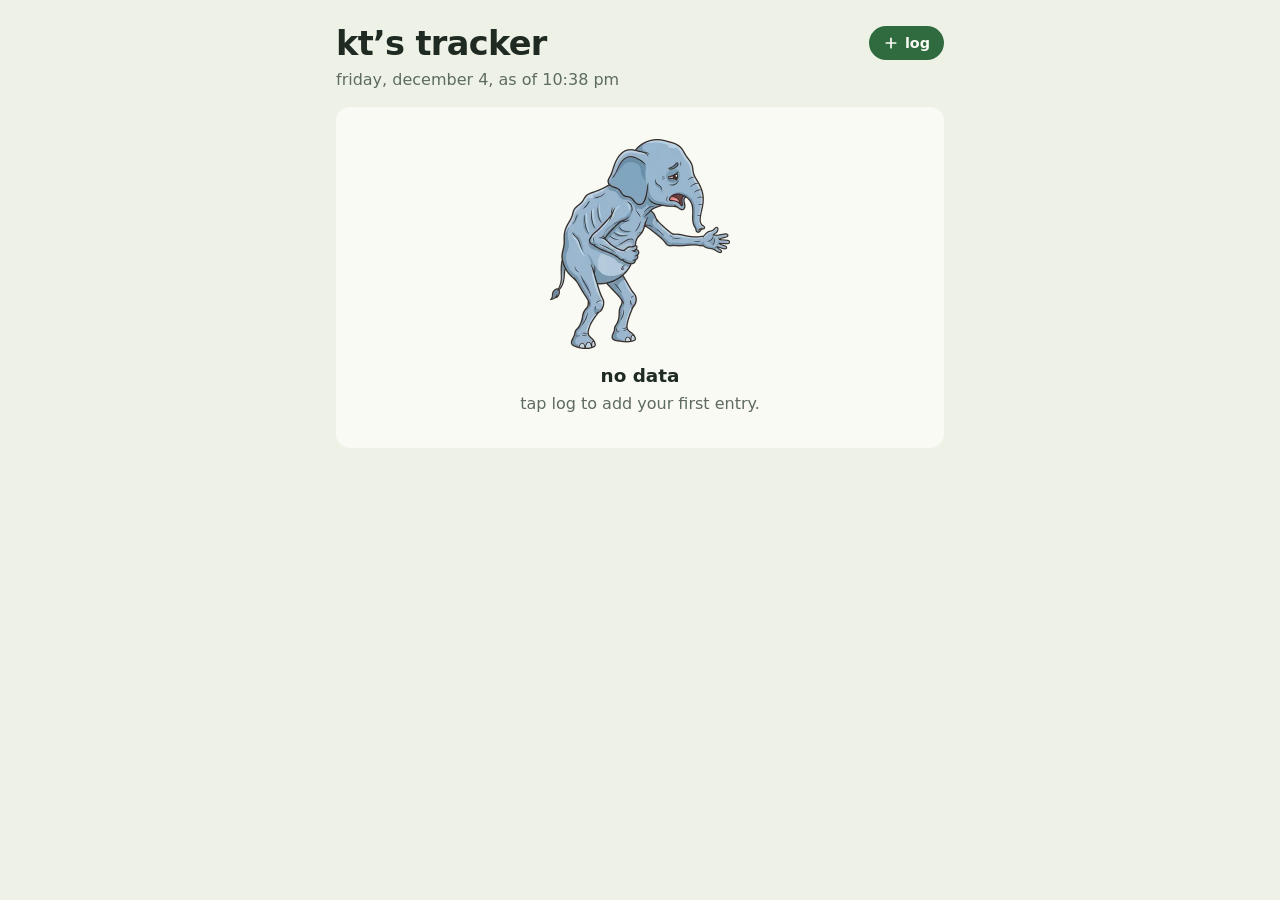
<file: index.html>
<!doctype html>
<html lang="en">
<head>
<meta charset="utf-8">
<meta name="viewport" content="width=device-width, initial-scale=1, viewport-fit=cover">
<title>kt’s tracker</title>
<link rel="stylesheet" href="theme.css">
<link rel="stylesheet" href="report.css">
<link rel="stylesheet" href="sheet.css">
</head>
<body>
<main id="app" class="page"><h1 class="page-title">kt’s tracker</h1><p class="page-subtitle">the page loaded, but scripts aren’t running in this viewer, so the charts can’t draw. open it with the kt tracker shortcut instead.</p></main>
<script>
window.onerror=function(msg,src,line){document.getElementById("app").innerHTML='<h1 class="page-title">kt’s tracker</h1><p class="page-subtitle">something in the report broke: '+msg+' (line '+line+')</p>';};
</script>
<script>
// the report shortcut opens this page as .../#d=<health-log.txt, base64 then url encoded>.
// everything after # stays on the phone and is never sent to the host.
// after a save, the processor shortcut puts the count first: #saved=3&d=... (count only, never 0)
const SAVED_MATCH = location.hash.match(/^#saved=(\d+)&?/);
const SAVED = SAVED_MATCH ? +SAVED_MATCH[1] : 0;
// the rest of the page reads HASH, which is the link without the saved part
const HASH = SAVED_MATCH ? "#" + location.hash.slice(SAVED_MATCH[0].length) : location.hash;
let RAW = "";
try {
  // the data can arrive percent-encoded once, twice (some viewers re-encode the link), or not at all,
  // and base64 may end with "=" padding. undo every layer, keep only base64 letters, then re-pad.
  let enc = HASH.replace(/^#d=/, "");
  for (let k = 0; k < 3 && /%[0-9a-f]{2}/i.test(enc); k++) { try { enc = decodeURIComponent(enc); } catch (e) { break; } }
  enc = enc.replace(/ /g, "+").replace(/-/g, "+").replace(/_/g, "/").replace(/[^A-Za-z0-9+/]/g, "");
  if (enc.length % 4 === 1) enc = enc.slice(0, -1);
  while (enc.length % 4) enc += "=";
  if (enc) RAW = new TextDecoder().decode(Uint8Array.from(atob(enc), ch => ch.charCodeAt(0)));
} catch (e) { RAW = ""; }

// each goal: [name shown, goal count, words that count toward it]
// matching is loose, so "cold 4m", "cold plunge" and "cold" all count as cold.
// order matters: the first match wins.
const CONSUMABLES = [
  ["probiotic",3,/probiotic|yogurt|kefir|kraut|kimchi|miso|kvass|acv/],
  ["cruciferous",2,/crucif|broccoli|cauli|brussels|kale|bok choy|arugula|cabbage|radish/],
  ["beans",3,/bean|legume|hummus|tofu|tempeh|edamame|lentil/],
  ["berries",1,/berr/],
  ["other fruit",3,/fruit/],
  ["fluids",1,/water|fluid|tea|\boz\b/],
  ["greens",2,/green/],
  ["other veg",2,/veg/],
  ["flax or chia",1,/flax|chia/],
  ["nuts and seeds",1,/nut|seed/],
  ["whole grains",3,/grain|oat|bread/],
  ["fiber 50g",1,/fiber|fibre/],
  ["omega-3",1,/omega|fish oil/]
];
const PRACTICES = [
  ["meditate",1,/medit|breath/],
  ["outside 1 hr",1,/outside|outdoor|sunlight/],
  ["10k steps",1,/step|10k/]
];
const WEEKLY = [
  ["cardio",5,/cardio|zone|z2/],
  ["cold 4m",3,/cold|plunge|ice/],
  ["heat 1 hr",1,/heat|sauna|hot yoga/],
  ["sprints",1,/sprint|sled|interval/]
];
const ALL=[...CONSUMABLES,...PRACTICES,...WEEKLY];

const pad=n=>String(n).padStart(2,"0");
const ds=d=>d.getFullYear()+"-"+pad(d.getMonth()+1)+"-"+pad(d.getDate());
const addDays=(d,n)=>{const x=new Date(d);x.setDate(x.getDate()+n);return x};
const today=new Date(); const T=ds(today);
const esc=s=>s.replace(/[&<>"]/g,ch=>({"&":"&amp;","<":"&lt;",">":"&gt;",'"':"&quot;"}[ch]));

// the shortcut sends #d=<log> when health-log.txt exists, or #nofile when it doesn't
const NO_FILE = HASH === "#nofile";
let text = RAW;
const NO_DATA = !NO_FILE && !/\d{4}-\d{2}-\d{2}/.test(text);
const EMPTY = NO_FILE || NO_DATA;

// line format: 2026-10-01 12:51 AM, meditate
// the log stores 24 hour time (HH:mm:ss). show it as 12 hour: "20:54:12" becomes "8:54:12 PM".
// also handles older entries like "08:05 AM" or "20:54", and ignores a trailing time zone like "-0400".
const niceTime=t=>{const m=t.trim().match(/^(\d{1,2}):(\d{2})(?::(\d{2}))?\s*([ap]\.?m\.?)?/i);
  if(!m) return t.trim();
  let hr=+m[1]; const ap=m[4]?m[4].replace(/\./g,"").toUpperCase():(hr>=12?"PM":"AM");
  if(!m[4]) hr=hr%12||12;
  return `${hr}:${m[2]}${m[3]?":"+m[3]:""} ${ap}`;};
const counts={}, todayLog=[], unknown={};
text.split(/\r?\n/).forEach(line=>{
  // line format: timestamp, item, id, location. id and location are optional and ignored here.
  const m=line.trim().match(/^(\d{4}-\d{2}-\d{2})\s*([^,]*),\s*([^,]+?)\s*(?:,.*)?$/);
  if(!m) return;
  const [,d,time,rawItem]=m; const item=rawItem.trim().toLowerCase();
  const hit=ALL.find(([,,re])=>re.test(item));
  if(!hit){unknown[item]=(unknown[item]||0)+1; return;}
  (counts[d]??={}); counts[d][hit[0]]=(counts[d][hit[0]]||0)+1;
  if(d===T) todayLog.push([niceTime(time),rawItem.trim()]);
});
const c=(d,k)=>(counts[d]&&counts[d][k])||0;
const scoreOf=(list,d)=>list.reduce((s,[k,g])=>s+Math.min(c(d,k),g),0)/list.reduce((s,[,g])=>s+g,0);

// tapping log opens the stepper sheet. ok sends one line per serving to the shortcut below,
// which writes them to health-log.txt and reopens this report.
// the exact name of that shortcut on her phone. if it's ever renamed, change this one line,
// bump the cache name in sw.js, and redeploy.
const LOGGER_NAME="health tracker";
const MAX_SERVINGS=9;
// these are the exact words written to the log, same as the lists in the logger shortcut
const LOG_GROUPS=[
  ["consumables",["beans","whole grains","probiotic","other fruit","greens","other veg","cruciferous",
    "berries","flax or chia","nuts & seeds","50g fiber","60oz fluids","omega-3 2g"]],
  ["practices",["10k steps","1h outside","meditate","cardio","cold 4m","heat 1h","sprints"]]
];
const LOG_ITEMS=LOG_GROUPS.flatMap(([,items])=>items);
// the report lists goals in the same order as the log sheet above. the goal lists at the top of the
// script stay in their own order, because that order decides which goal a logged word counts toward.
const goalOf=item=>ALL.find(([,,re])=>re.test(item.toLowerCase()));
const inLogOrder=list=>{const out=[];
  LOG_ITEMS.forEach(item=>{const g=goalOf(item); if(g&&list.includes(g)&&!out.includes(g)) out.push(g);});
  list.forEach(g=>{if(!out.includes(g)) out.push(g);});   // any goal not in the sheet goes last
  return out;};
const SHOW_CONSUMABLES=inLogOrder(CONSUMABLES), SHOW_PRACTICES=inLogOrder(PRACTICES), SHOW_WEEKLY=inLogOrder(WEEKLY);
const made=today.toLocaleTimeString(undefined,{hour:"numeric",minute:"2-digit"});
let h=`<div class="report-header"><div class="report-header-text"><h1 class="page-title">kt’s tracker</h1><p class="page-subtitle">${today.toLocaleDateString(undefined,{weekday:"long",month:"long",day:"numeric"})}, as of ${made}</p></div><button type="button" class="log-button" data-act="open" aria-haspopup="dialog" aria-label="log something"><svg class="log-button-icon" viewBox="0 0 24 24" aria-hidden="true"><path d="M12 5v14M5 12h14"/></svg>log</button></div>`;
// offline notice: the page itself can load offline (saved copy, see sw.js); this tells her why it looks the same
h+=`<div class="offline-banner" id="offline" role="status" hidden><img class="offline-banner-image" src="elephant.webp" alt="" width="84" height="98"><div class="offline-banner-text"><b class="offline-banner-title">oops. the herd lost its signal…</b><span class="offline-banner-message">you’re offline, but your report is up to date and logging still works.</span></div></div>`;
if(EMPTY){
  h+= NO_FILE
    ? `<div class="empty-state" role="status"><b class="empty-state-title">health-log.txt file does not exist</b><span class="empty-state-message">logging something will create it.</span></div>`
    : `<div class="empty-state" role="status"><img class="empty-state-image" src="nodata-elephant.webp" alt="" width="180" height="210"><b class="empty-state-title">no data</b><span class="empty-state-message">tap log to add your first entry.</span></div>`;
} else {
h+=`<div class="scores"><div class="score"><b class="score-value">${Math.round(scoreOf(CONSUMABLES,T)*100)}%</b><span class="score-label">consumables today</span></div><div class="score"><b class="score-value score-value--practice">${Math.round(scoreOf(PRACTICES,T)*100)}%</b><span class="score-label">practices today</span></div></div>`;

const met=[...CONSUMABLES,...PRACTICES].filter(([k,g])=>c(T,k)>=g).length;
const GOALS=CONSUMABLES.length+PRACTICES.length;
const SHADOW=`<svg class="herd-shadow" viewBox="0 0 32 27" aria-hidden="true"><path class="herd-shadow-tail" d="M29 11 q3 2 2 6"/><rect x="12" y="15" width="3.6" height="10" rx="1.5"/><rect x="17.4" y="16" width="3.6" height="9" rx="1.5"/><rect x="22.6" y="16" width="3.6" height="9" rx="1.5"/><rect x="26.8" y="14" width="3.6" height="11" rx="1.5"/><ellipse cx="20" cy="12" rx="10" ry="7.5"/><circle cx="9" cy="10" r="6.5"/><path d="M3.4 12 q-2.8 6 0 11.8 q1.8 1 2.6 -0.6 q-1.4 -4.6 1.6 -9.2 z"/><ellipse cx="13" cy="10.5" rx="3.6" ry="5"/></svg>`;
h+=`<div class="herd" role="img" aria-label="${met} of ${GOALS} goals met today"><div class="herd-pen">${'<div class="herd-elephant">🐘</div>'.repeat(met)}${`<div class="herd-elephant">${SHADOW}</div>`.repeat(GOALS-met)}</div><span class="herd-caption">${met} of ${GOALS} goals met today</span></div>`;

// each row shows at most MAX_DOTS circles, even if more were logged.
// every serving is still saved in health-log.txt and still counts everywhere else; only the circles stop at 9.
const MAX_DOTS=9;
const dotRows=(list,cls)=>list.map(([k,g])=>{const n=c(T,k), shown=Math.min(Math.max(g,n),MAX_DOTS); let dots="";
  for(let i=0;i<shown;i++) dots+=`<div class="dot ${i<Math.min(n,g)?"dot--met "+cls:i>=g?"dot--bonus "+cls:""}"></div>`;
  return `<div class="goal-row"><span class="goal-label">${k}</span><div class="dots">${dots}</div></div>`;}).join("");

// consumables
h+=`<h2 class="section-title">consumables</h2>`+dotRows(SHOW_CONSUMABLES,"");

// practices
h+=`<h2 class="section-title">practices</h2><h3 class="subsection-title">today</h3>`+dotRows(SHOW_PRACTICES,"dot--practice");
const mon=addDays(today,-((today.getDay()+6)%7));
h+=`<h3 class="subsection-title">this week, since monday</h3>`;
SHOW_WEEKLY.forEach(([k,g])=>{let n=0;for(let i=0;i<7;i++)n+=c(ds(addDays(mon,i)),k);
  const pct=Math.min(n/g,1)*100;
  h+=`<div class="goal-row"><span class="goal-label">${k}</span><div class="goal-progress"><div class="bar ${pct<50?"bar--low":""}"><i class="bar-fill" style="width:${pct}%"></i></div><div class="caption">${n} of ${g}</div></div></div>`;});

// today's log with times
if(todayLog.length){
  h+=`<h2 class="section-title">logged today</h2><ul class="today-log">`+todayLog.reverse().map(([t,i])=>`<li class="today-log-item"><time class="today-log-time">${esc(t)}</time><span class="today-log-name">${esc(i)}</span></li>`).join("")+`</ul>`;
}

// 30 day trend, both groups
const days=[...Array(30)].map((_,i)=>ds(addDays(today,i-29)));
const cv=days.map(d=>scoreOf(CONSUMABLES,d)), pv=days.map(d=>scoreOf(PRACTICES,d));
const W=300,H=120,bw=W/30;
const avg7=v=>v.map((_,i)=>{const s=v.slice(Math.max(0,i-6),i+1);return s.reduce((a,b)=>a+b,0)/s.length});
let svg=`<svg class="trend-chart" viewBox="0 0 ${W} ${H+16}" role="img" aria-label="consumables daily score, last 30 days">`;
[0.5,1].forEach(y=>svg+=`<line class="trend-grid" x1="0" x2="${W}" y1="${H-y*H}" y2="${H-y*H}"/>`);
cv.forEach((v,i)=>svg+=`<rect class="trend-bar" x="${i*bw+1}" y="${H-v*H}" width="${bw-2}" height="${v*H}" rx="2"/>`);
svg+=`<polyline class="trend-line trend-line--consumable" points="${avg7(cv).map((v,i)=>`${i*bw+bw/2},${H-v*H}`).join(" ")}"/>`;
svg+=`<polyline class="trend-line trend-line--practice" points="${avg7(pv).map((v,i)=>`${i*bw+bw/2},${H-v*H}`).join(" ")}"/>`;
svg+=`<text class="trend-axis-label" x="0" y="${H+13}">${days[0].slice(5)}</text><text class="trend-axis-label" x="${W}" y="${H+13}" text-anchor="end">today</text></svg>`;
h+=`<h2 class="section-title">last 30 days</h2><div class="card trend-card">${svg}<div class="caption">bars: consumables each day. solid line: consumables 7 day average. dashed line: practices 7 day average.</div></div>`;

// heatmap, last 14 days, grouped
const d14=days.slice(-14);
const hmRows=(list,color)=>list.map(([k,g])=>`<tr><td class="heatmap-label">${k}</td>`+d14.map(d=>{const f=Math.min(c(d,k)/g,1);
  return `<td class="heatmap-cell" style="${f?`background:var(${color});opacity:${.25+f*.75}`:""}"></td>`}).join("")+"</tr>").join("");
let tb=`<table class="heatmap-table"><tr><th class="heatmap-day"></th>${d14.map(d=>`<th class="heatmap-day">${+d.slice(8)}</th>`).join("")}</tr>`;
tb+=`<tr><td class="heatmap-label heatmap-group" colspan="15">consumables</td></tr>`+hmRows(SHOW_CONSUMABLES,"--leaf");
tb+=`<tr><td class="heatmap-label heatmap-group" colspan="15">practices</td></tr>`+hmRows(SHOW_PRACTICES,"--sky")+`</table>`;
h+=`<h2 class="section-title">last 14 days by item</h2><div class="card scroll-x heatmap-card">${tb}</div>`;

// hit rate, lowest first
const rate=list=>list.map(([k,g])=>[k,days.reduce((s,d)=>s+Math.min(c(d,k)/g,1),0)/30]).sort((a,b)=>b[1]-a[1]);   // highest first; ties keep the log sheet order
const rateRows=(list,cls)=>rate(list).map(([k,v])=>{const p=Math.round(v*100);
  return `<div class="goal-row"><span class="goal-label">${k}</span><div class="goal-progress"><div class="bar ${cls} ${p<50?"bar--low":""}"><i class="bar-fill" style="width:${p}%"></i></div><div class="caption">${p}%</div></div></div>`;}).join("");
h+=`<h2 class="section-title">30 day hit rate, highest first</h2><h3 class="subsection-title">consumables</h3>${rateRows(SHOW_CONSUMABLES,"bar--consumable")}<h3 class="subsection-title">practices</h3>${rateRows(SHOW_PRACTICES,"")}`;

// anything in the log that didn't match a goal
const unk=Object.keys(unknown);
if(unk.length) h+=`<div class="warning">these log entries didn't match a goal, so they aren't counted: ${unk.map(u=>esc(u)+" ("+unknown[u]+")").join(", ")}. add a word from them to the matching goal at the top of the template.</div>`;

h+=`<ul class="legend">
  <li class="legend-item"><span class="legend-icon"><img class="legend-icon-image" src="flame-consumable.webp" alt="" width="12" height="17"></span>a flame indicates a recorded log past the goal.</li>
  <li class="legend-item"><span class="legend-icon" aria-hidden="true">🐘</span>each filled elephant indicates a completed goal.</li>
</ul>`;
}
// stepper sheet
let li=0;
h+=`<div class="sheet" id="sheet" hidden role="dialog" aria-modal="true" aria-labelledby="sheet-title"><div class="sheet-card">
<div class="sheet-head"><h2 class="section-title sheet-title" id="sheet-title">log servings</h2><p class="sheet-hint">tap + once per serving, up to ${MAX_SERVINGS} each.</p></div><div class="sheet-body">`+
LOG_GROUPS.map(([g,items])=>`<h3 class="subsection-title">${g}</h3>`+items.map(item=>{const i=li++;
  return `<div class="step-row" data-row="${i}"><span class="step-label">${esc(item)}</span><div class="stepper"><button type="button" class="stepper-button" data-i="${i}" data-d="-1" aria-label="one less ${esc(item)}" disabled>−</button><output class="stepper-count" aria-live="polite">0</output><button type="button" class="stepper-button" data-i="${i}" data-d="1" aria-label="one more ${esc(item)}">+</button></div></div>`;}).join("")).join("")+
`</div><div class="sheet-foot"><button type="button" class="sheet-button sheet-button--secondary" data-act="cancel">cancel</button><a class="sheet-button sheet-button--primary" data-act="ok" href="#" aria-disabled="true">ok</a></div></div></div>`;

document.getElementById("app").innerHTML=h;

// retro glitter "saved" toast after logging. it rises from the bottom, sits for a second, bounces,
// then glides back down off screen (about 3 seconds total). it can't be tapped, so it never covers
// the close button or blocks anything on the page. the look and motion live in report.css.
if(SAVED>0){
  const lane=document.createElement("div"); lane.className="save-toast-lane";
  const toast=document.createElement("div"); toast.className="save-toast"; toast.setAttribute("role","status");
  const msg=document.createElement("span"); toast.appendChild(msg);
  // glitter stars spaced around the edge of the pill, each dripping on its own beat
  const GLYPHS=["✦","✧","★","✶","⋆"];
  const RING=[[6,4],[20,0],[35,0],[50,0],[65,0],[80,0],[94,4],[101,50],[94,96],[80,100],[65,100],[50,100],[35,100],[20,100],[6,96],[-1,50]];
  RING.forEach(([x,y],n)=>{const star=document.createElement("span");
    star.className="save-toast-star"; star.setAttribute("aria-hidden","true");
    star.textContent=GLYPHS[n%GLYPHS.length];
    star.style.left=x+"%"; star.style.top=y+"%"; star.style.animationDelay=((n*0.37)%1.1).toFixed(2)+"s";
    toast.appendChild(star);});
  lane.appendChild(toast); document.body.appendChild(lane);
  requestAnimationFrame(()=>{msg.textContent=`${SAVED} ${SAVED===1?"entry":"entries"} saved 🎈`;});
  toast.addEventListener("animationend",e=>{if(e.animationName.startsWith("save-toast-trip")) lane.remove();});
  // drop saved=... from the link so a refresh doesn't show the toast again (this doesn't reload the page)
  history.replaceState(null,"",location.pathname+location.search+HASH);
}

// show the offline notice whenever the phone has no connection
const offlineNote=document.getElementById("offline");
const syncOffline=()=>{offlineNote.hidden=navigator.onLine;};
syncOffline(); addEventListener("online",syncOffline); addEventListener("offline",syncOffline);

// if the sheet is reused and only the #d=... part of the link changes, the browser doesn't reload
// the page on its own, so it would keep showing the old report. reload so the new data is drawn.
addEventListener("hashchange",()=>location.reload());

// save a copy of this page on the phone so it opens without internet
if("serviceWorker" in navigator){navigator.serviceWorker.register("./sw.js").catch(()=>{});}

const sheet=document.getElementById("sheet");
const picks=LOG_ITEMS.map(()=>0);
const paint=()=>{
  picks.forEach((n,i)=>{const row=sheet.querySelector(`[data-row="${i}"]`);
    row.querySelector("output").textContent=n; row.classList.toggle("step-row--picked",n>0);
    row.querySelector('[data-d="-1"]').disabled=n<=0; row.querySelector('[data-d="1"]').disabled=n>=MAX_SERVINGS;});
  const total=picks.reduce((a,b)=>a+b,0), ok=sheet.querySelector('[data-act="ok"]');
  ok.textContent=total?`ok (${total})`:"ok";
  // ok is a real link to the shortcut, rebuilt on every change, so tapping it opens shortcuts directly
  const lines=[]; picks.forEach((n,i)=>{for(let j=0;j<n;j++) lines.push(LOG_ITEMS[i]);});
  ok.setAttribute("aria-disabled",total===0?"true":"false");
  ok.href=total?`shortcuts://run-shortcut?name=${encodeURIComponent(LOGGER_NAME)}&input=text&text=${encodeURIComponent(lines.join("\n"))}`:"#";
};
const openSheet=()=>{sheet.hidden=false;document.body.style.overflow="hidden";sheet.querySelector('[data-d="1"]').focus();};
const closeSheet=()=>{picks.fill(0);paint();sheet.hidden=true;document.body.style.overflow="";};
document.addEventListener("click",e=>{
  const okLink=e.target.closest('a[data-act="ok"]');
  if(okLink){
    if(okLink.getAttribute("aria-disabled")==="true"){ e.preventDefault(); return; }
    setTimeout(closeSheet,300);   // let the link open shortcuts, then tidy up
    return;
  }
  const b=e.target.closest("button"); if(!b) return;
  if(b.dataset.i!==undefined){const i=+b.dataset.i;picks[i]=Math.max(0,Math.min(MAX_SERVINGS,picks[i]+ +b.dataset.d));paint();return;}
  if(b.dataset.act==="open") openSheet();
  if(b.dataset.act==="cancel") closeSheet();
});
sheet.addEventListener("click",e=>{if(e.target===sheet) closeSheet();});
document.addEventListener("keydown",e=>{if(e.key==="Escape"&&!sheet.hidden) closeSheet();});
</script>
</body>
</html>
</file>
<file: theme.css>
/* =========================================================================
   theme.css
   colors, fonts and the shared building blocks every part of the page uses.
   change a color here and it changes everywhere, in light and dark mode.
   ========================================================================= */

/* ---------- 1. color tokens ---------- */
:root{
  --bg:#EEF2E6;        /* page background */
  --panel:#F8FAF3;     /* cards and panels */
  --ink:#1F2A22;       /* main text */
  --soft:#5E6B60;      /* secondary text */
  --leaf:#2F6B3F;      /* consumables, buttons */
  --beet:#9B2F4F;      /* warnings, low progress */
  --turmeric:#D9A21B;  /* accent */
  --empty:#D6DDCB;     /* empty circles, dividers */
  --sky:#2F6A8F;       /* practices, focus rings */
  box-sizing:border-box;
  padding-top:env(safe-area-inset-top,0px);
  padding-bottom:env(safe-area-inset-bottom,0px);
}
@media (prefers-color-scheme:dark){
  :root{
    --bg:#161C17; --panel:#1F2720; --ink:#E8EDE3; --soft:#9AA79B;
    --leaf:#6FBF7F; --beet:#E07A98; --turmeric:#E8BC4D; --empty:#2E3830; --sky:#7DB8DC;
  }
}

/* ---------- 2. base ---------- */
*{box-sizing:inherit}

/* every piece of displayed text is lowercase, including dates, am/pm and logged item names */
body{
  text-transform:lowercase;
  margin:0;
  background:var(--bg);
  color:var(--ink);
  font-family:"Avenir Next","Avenir",-apple-system,system-ui,sans-serif;
  line-height:1.4;
}

/* the page column */
.page{max-width:640px;margin:0 auto;padding:20px 16px 40px}

/* svg drawings fill their container unless a class says otherwise */
svg{display:block;width:100%;height:auto}

/* ---------- 3. text styles ---------- */
.page-title{font-size:2.1rem;font-weight:700;margin:0;letter-spacing:-.02em}
.page-subtitle{color:var(--soft);margin:2px 0 0}
.section-title{font-size:1.25rem;font-weight:700;margin:34px 0 4px}
.subsection-title{font-size:1rem;font-weight:600;margin:20px 0 6px;color:var(--soft)}
.caption{font-size:.8rem;color:var(--soft)}

/* ---------- 4. shared pieces ---------- */
/* rounded card behind charts and tables */
.card{background:var(--panel);border-radius:14px;padding:14px}

/* lets wide content scroll sideways inside its card */
.scroll-x{overflow-x:auto}

/* one row of a goal list: label on the left, progress on the right */
.goal-row{
  display:grid;
  grid-template-columns:clamp(88px,30%,120px) minmax(0,1fr);
  align-items:center;
  gap:10px;
  padding:6px 0;
  border-bottom:1px solid var(--empty);
}
.goal-label{font-size:.92rem}

/* progress bar (weekly practices, hit rates) */
.bar{height:12px;background:var(--empty);border-radius:6px;overflow:hidden}
.bar-fill{display:block;height:100%;background:var(--sky)}
.bar--consumable .bar-fill{background:var(--leaf)}
.bar--low .bar-fill{background:var(--beet)}
</file>
<file: report.css>
/* =========================================================================
   report.css
   the report itself, top to bottom, in the order it appears on screen.
   ========================================================================= */

/* ---------- header: title, date and log button ---------- */
.report-header{display:flex;justify-content:space-between;align-items:flex-start;gap:12px}

.log-button{
  flex:none;
  display:inline-flex;
  align-items:center;
  gap:6px;
  margin-top:6px;
  padding:9px 14px;
  border:0;
  border-radius:999px;
  background:var(--leaf);
  color:var(--panel);
  font-family:inherit;
  font-weight:600;
  font-size:.9rem;
  text-decoration:none;
  cursor:pointer;
}
.log-button:focus-visible{outline:3px solid var(--sky);outline-offset:2px}
.log-button-icon{width:16px;height:16px;fill:none;stroke:currentColor;stroke-width:2.6;stroke-linecap:round;stroke-linejoin:round}

/* ---------- offline banner (shows only without a connection) ---------- */
.offline-banner{
  display:flex;
  align-items:center;
  gap:14px;
  background:var(--panel);
  border-radius:14px;
  padding:14px 16px;
  margin-top:16px;
}
.offline-banner[hidden]{display:none}
.offline-banner-image{width:84px;height:auto;flex:none}
.offline-banner-title{display:block;font-size:1.05rem;text-wrap:balance}
.offline-banner-message{display:block;color:var(--soft);font-size:.9rem;margin-top:2px;text-wrap:balance}

/* ---------- empty states: no data, missing file ---------- */
.empty-state{
  background:var(--panel);
  border-radius:14px;
  padding:32px 18px;
  margin-top:16px;
  text-align:center;
}
.empty-state-image{display:block;width:180px;max-width:60%;height:auto;margin:0 auto 14px}
.empty-state-title{display:block;font-size:1.15rem;text-wrap:balance}
.empty-state-message{display:block;color:var(--soft);margin-top:4px}

/* ---------- today's scores ---------- */
.scores{display:flex;gap:28px;margin-top:16px}
.score-value{display:block;font-size:2.6rem;line-height:1;color:var(--leaf)}
.score-value--practice{color:var(--sky)}
.score-label{font-size:.85rem;color:var(--soft)}

/* ---------- herd: one elephant per daily goal met ---------- */
.herd{margin:16px 0 0}
.herd-pen{display:flex;flex-wrap:wrap;gap:4px}
.herd-elephant{width:30px;height:30px;display:grid;place-items:center;font-size:1.45rem;line-height:1}
.herd-shadow{width:28px;height:24px}
.herd-shadow *{fill:var(--empty);stroke:none}
.herd-shadow-tail{fill:none;stroke:var(--empty);stroke-width:1.3;stroke-linecap:round}
.herd-caption{display:block;font-size:.85rem;color:var(--soft);margin-top:4px}

/* ---------- goal circles ---------- */
/* each row fits up to 9 circles on one line, shrinking a little on narrow phones */
.dots{display:flex;gap:4px;flex-wrap:nowrap;align-items:center;min-width:0}
.dot{
  flex:none;
  width:clamp(12px,calc((100% - 58px) / 9),20px);
  aspect-ratio:1;
  border-radius:50%;
  background:var(--empty);
  display:grid;
  place-items:center;
}
/* filled: counts toward the goal */
.dot--met{background:var(--leaf)}
.dot--met.dot--practice{background:var(--sky)}
/* flame icon: a bonus serving past the goal.
   flame-consumable.webp has a green (leaf) center, flame-practice.webp a blue (sky) center.
   the box hugs the icon (82% of a circle's width, slightly taller than a circle), so the gap
   between flames matches the gap between circles. its bottom lines up with the circles' bottoms,
   and the bit of extra height reaches upward without making the row taller. */
.dot--bonus{
  width:calc(clamp(12px,calc((100% - 58px) / 9),20px) * .82);
  aspect-ratio:.71;          /* the icon's own width-to-height shape */
  align-self:flex-end;       /* sit on the same baseline as the circles */
  margin-top:calc(clamp(12px,calc((100% - 58px) / 9),20px) * -.155);
  border-radius:0;
  background:url("flame-consumable.webp") center / contain no-repeat;
}
.dot--bonus.dot--practice{background-image:url("flame-practice.webp")}
/* rows stop at 9 circles (see MAX_DOTS in index.html); extra servings are still saved and counted */

/* ---------- logged today ---------- */
.today-log{list-style:none;margin:0;padding:0}
.today-log-item{display:flex;gap:12px;padding:5px 0;border-bottom:1px solid var(--empty);font-size:.92rem}
.today-log-time{color:var(--soft);min-width:96px;font-variant-numeric:tabular-nums}

/* ---------- last 30 days chart ---------- */
.trend-grid{stroke:var(--empty)}
.trend-bar{fill:var(--leaf);opacity:.5}
.trend-line{fill:none;stroke-width:2.5}
.trend-line--consumable{stroke:var(--leaf)}
.trend-line--practice{stroke:var(--sky);stroke-dasharray:5 3}
.trend-axis-label{font-size:9px;fill:var(--soft)}

/* ---------- last 14 days heatmap ---------- */
/* each cell's color strength comes from the data, so it's set on the cell itself */
.heatmap-table{border-collapse:separate;border-spacing:3px;font-size:.75rem}
.heatmap-day{font-weight:500;color:var(--soft)}
.heatmap-label{white-space:nowrap;padding-right:6px}
.heatmap-group{padding-top:8px;font-weight:600;color:var(--soft)}
.heatmap-cell{width:18px;height:18px;border-radius:4px;background:var(--empty)}

/* ---------- unrecognized entries warning ---------- */
.warning{
  background:var(--panel);
  border-left:4px solid var(--beet);
  padding:10px 12px;
  border-radius:8px;
  font-size:.88rem;
  margin-top:24px;
}

/* ---------- legend at the bottom of the report ---------- */
.legend{list-style:none;margin:24px 0 0;padding:0;font-size:.85rem;color:var(--soft)}
.legend-item{display:flex;align-items:center;gap:8px}
.legend-item + .legend-item{margin-top:6px}
/* both icons sit in the same-width box, so the two descriptions start at the same spot */
.legend-icon{flex:none;width:18px;display:grid;place-items:center;font-size:1rem;line-height:1}
.legend-icon-image{display:block;width:12px;height:auto}

/* ---------- save toast: retro glitter "saved" after logging ---------- */
/* about 3.2 seconds: rises from below while fading in, sits 1 second, bounces up,
   then glides down off screen while fading to almost nothing, and removes itself.
   it ignores taps, so it never blocks the close button or the report. */
.save-toast-lane{
  position:fixed;
  left:0;
  right:0;
  bottom:calc(56px + env(safe-area-inset-bottom,0px));
  z-index:50;
  display:flex;
  justify-content:center;
  pointer-events:none;
}
.save-toast{
  position:relative;
  padding:8px 18px;
  border-radius:999px;
  background:var(--panel);
  color:var(--ink);
  font-size:1rem;
  font-weight:600;
  white-space:nowrap;
  opacity:0;
  animation:save-toast-trip 3.2s forwards;
}
@keyframes save-toast-trip{
  0%{transform:translateY(150px);opacity:.12;animation-timing-function:cubic-bezier(.2,.8,.3,1)}
  22%{transform:translateY(0);opacity:1}
  53%{transform:translateY(0);opacity:1;animation-timing-function:cubic-bezier(.3,0,.5,1)}
  61%{transform:translateY(-16px);opacity:1;animation-timing-function:cubic-bezier(.5,0,.9,.5)}
  96%{transform:translateY(170px);opacity:.12}
  100%{transform:translateY(170px);opacity:0}
}

/* the glitter: stars around the invisible border that sparkle and drip off the edges */
.save-toast-star{
  position:absolute;
  transform:translate(-50%,-50%);
  line-height:1;
  font-size:8px;
  text-shadow:0 0 3px #fff,0 0 6px #fff;
  animation:save-toast-drip 1.1s ease-in infinite;
}
.save-toast-star:nth-of-type(3n+1){font-size:13px}
.save-toast-star:nth-of-type(3n+2){font-size:10px}
.save-toast-star:nth-of-type(5n+1){color:#D9A21B}
.save-toast-star:nth-of-type(5n+2){color:#E07A98}
.save-toast-star:nth-of-type(5n+3){color:#2F6A8F}
.save-toast-star:nth-of-type(5n+4){color:#E8BC4D}
.save-toast-star:nth-of-type(5n){color:#9B2F4F}
@keyframes save-toast-drip{
  0%{opacity:0;translate:0 -4px;scale:.6}
  20%{opacity:1;scale:1.2}
  100%{opacity:0;translate:0 16px;scale:.5;rotate:90deg}
}

/* reduced motion: a gentle fade in place, with the stars sitting still */
@media (prefers-reduced-motion:reduce){
  .save-toast{animation:save-toast-trip-calm 3.2s forwards}
  .save-toast-star{animation:none}
  @keyframes save-toast-trip-calm{0%{opacity:0}15%{opacity:1}80%{opacity:1}100%{opacity:0}}
}
</file>
<file: sheet.css>
/* =========================================================================
   sheet.css
   the "log servings" sheet that slides up when she taps log.
   ========================================================================= */

/* dimmed overlay that holds the sheet */
.sheet{
  position:fixed;
  inset:0;
  z-index:10;
  display:flex;
  align-items:flex-end;
  justify-content:center;
  background:rgba(0,0,0,.4);
}
.sheet[hidden]{display:none}

.sheet-card{
  width:100%;
  max-width:640px;
  max-height:88%;
  display:flex;
  flex-direction:column;
  background:var(--bg);
  border-radius:18px 18px 0 0;
  padding-bottom:env(safe-area-inset-bottom,0px);
}

/* ---------- top: title and hint ---------- */
.sheet-head{padding:16px 16px 4px}
.sheet-title{margin:0}
.sheet-hint{margin:2px 0 0;font-size:.85rem;color:var(--soft)}

/* ---------- middle: scrolling list of counters ---------- */
.sheet-body{overflow-y:auto;-webkit-overflow-scrolling:touch;padding:0 16px 12px}

.step-row{
  display:flex;
  justify-content:space-between;
  align-items:center;
  gap:12px;
  padding:5px 0;
  border-bottom:1px solid var(--empty);
}
.step-label{font-size:.95rem}

.stepper{display:flex;align-items:center;gap:6px;flex:none}
.stepper-button{
  width:40px;
  height:40px;
  border-radius:50%;
  border:0;
  background:var(--empty);
  color:var(--ink);
  font-family:inherit;
  cursor:pointer;
}
.stepper-button:disabled{opacity:.35;cursor:default}
.stepper-count{min-width:26px;text-align:center;font-weight:700;font-variant-numeric:tabular-nums;color:var(--soft)}
.step-row--picked .stepper-count{color:var(--leaf)}

/* ---------- bottom: cancel and ok ---------- */
.sheet-foot{display:flex;gap:10px;padding:12px 16px;border-top:1px solid var(--empty)}
.sheet-button{
  flex:1;
  padding:12px;
  border-radius:999px;
  border:0;
  font-family:inherit;
  font-weight:600;
  font-size:1rem;
  cursor:pointer;
}
.sheet-button--primary{background:var(--leaf);color:var(--panel)}
.sheet-button--primary:disabled{opacity:.4;cursor:default}
/* ok is a link, so center its text like a button and grey it out until something is picked */
a.sheet-button{display:flex;align-items:center;justify-content:center;text-decoration:none}
.sheet-button[aria-disabled="true"]{opacity:.4;pointer-events:none;cursor:default}
.sheet-button--secondary{background:transparent;color:var(--leaf);box-shadow:inset 0 0 0 2px var(--leaf)}

.stepper-button:focus-visible,
.sheet-button:focus-visible{outline:3px solid var(--sky);outline-offset:2px}

/* ---------- no double-tap zoom while tapping + and − quickly ---------- */
/* temporary: "manipulation" keeps scrolling and pinch zoom but turns off double-tap zoom inside the sheet */
.sheet,
.sheet *{touch-action:manipulation}
</file>
